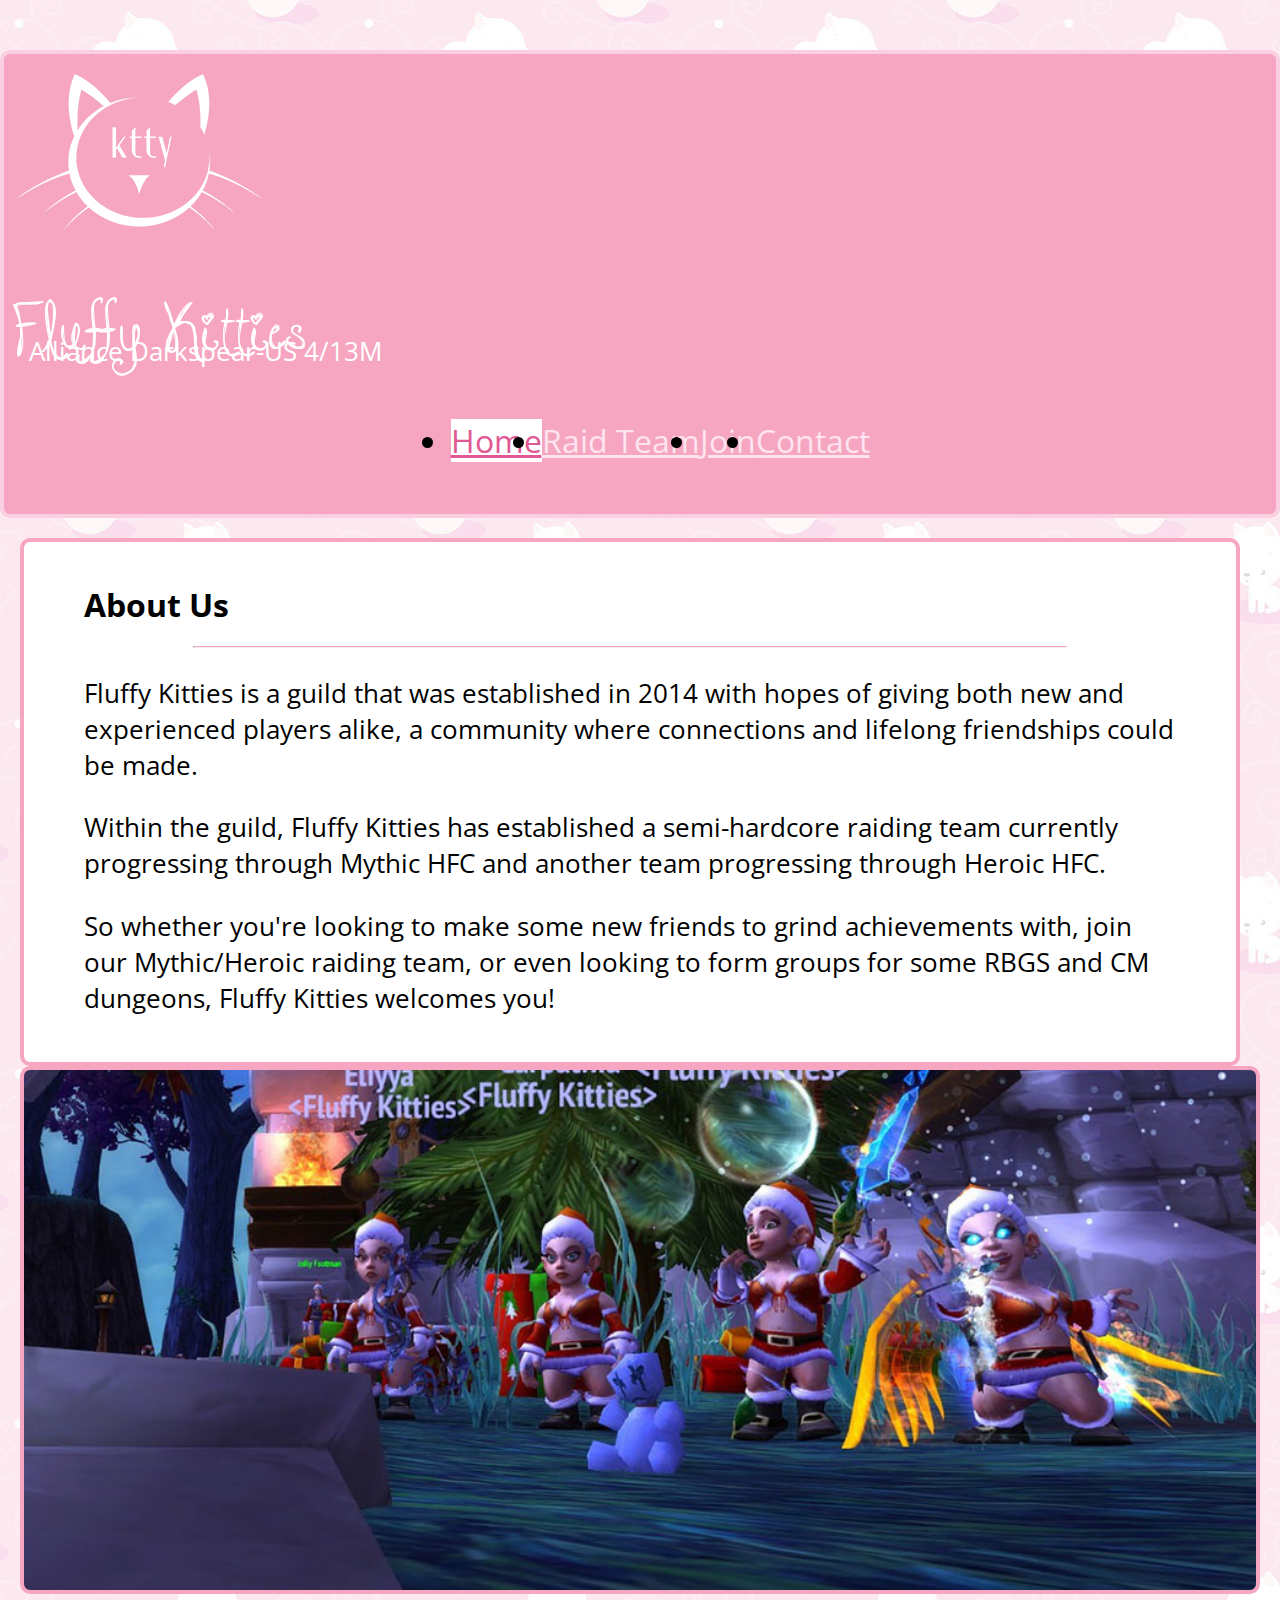
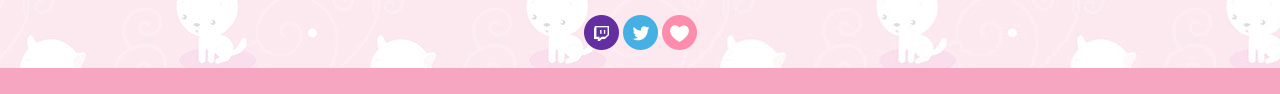
<file: index.html>
<!doctype html>
<html>
	<head>
		<title>Fluffy Kitties</title>

		<link rel="stylesheet" href="https://maxcdn.bootstrapcdn.com/bootstrap/3.3.6/css/bootstrap.min.css" integrity="sha384-1q8mTJOASx8j1Au+a5WDVnPi2lkFfwwEAa8hDDdjZlpLegxhjVME1fgjWPGmkzs7" crossorigin="anonymous">
		<link href="/styles/style.css" rel="stylesheet">
		<link href="https://fonts.googleapis.com/css?family=Open+Sans+Condensed:300" rel="stylesheet" type="text/css">

		<meta name="viewport" content="width=device-width, initial-scale=1">
	</head>
	<body>
		<div class="wrapper">
			<div class="container">
				<div class="row" id="header">
					<div class="col-md-2 col-xs-12" id="guild-logo-container">
						<a href="/"><img class="img-responsive" src="/images/logo.png"></a>
					</div>
					<div class="col-md-4 col-xs-12" id="guild-text-container">
						<div id="guild-name">Fluffy Kitties</div>
						<div id="guild-progress">Alliance Darkspear-US <span id="guild-progress-number"></span>/13M</div>
					</div>

					<div class="col-md-6 col-xs-12" id="nav-container">
						<ul class="nav nav-pills">
							<li class="active"><a href="/">Home</a></li>
							<li><a href="/raidteam/">Raid Team</a></li>
							<li><a href="/join/">Join</a></li>
							<li><a href="/contact/">Contact</a></li>
						</ul>

					</div>
				</div>

				<div class="row" id="content">
					<div class="col-md-5 col-xs-12" id="about-us-container">
						<div class="text-box">
							<h1 class="text-center">About Us</h1>
							<hr>
							<p class="text-justify">Fluffy Kitties is a guild that was established in 2014 with hopes of giving both new and experienced players alike, a community where connections and lifelong friendships could be made.</p>
							<p class="text-justify">Within the guild, Fluffy Kitties has established a semi-hardcore raiding team currently progressing through Mythic HFC and another team progressing through Heroic HFC.</p>
							<p class="text-justify">So whether you're looking to make some new friends to grind achievements with, join our Mythic/Heroic raiding team, or even looking to form groups for some RBGS and CM dungeons, Fluffy Kitties welcomes you!</p>
						</div>
					</div>
					<div class="col-md-7 col-xs-12" id="about-us-image-container">
					</div>
				</div>
			</div>

			<div id="social-media-footer">
                <a href="http://www.twitch.tv/turtlekiddy" target="_blank"><img src="/images/socialmedia/small/twitch.png"></a>
                <a href="https://twitter.com/FluffyKittiesDS" target="_blank"><img src="/images/socialmedia/small/twitter.png"></a>
                <a href="http://www.wowprogress.com/guild/us/darkspear/Fluffy+Kitties" target="_blank"><img src="/images/socialmedia/small/wowprogress.png"></a>
            </div>

			<footer>
				<a href="/phpmumbleadmin/">Admin</a>
			</footer>
		</div>
	<script src="https://ajax.googleapis.com/ajax/libs/jquery/2.1.4/jquery.min.js"></script>
	<script src="/js/fluffykitties.js"></script>
	</body>
</html>
</file>
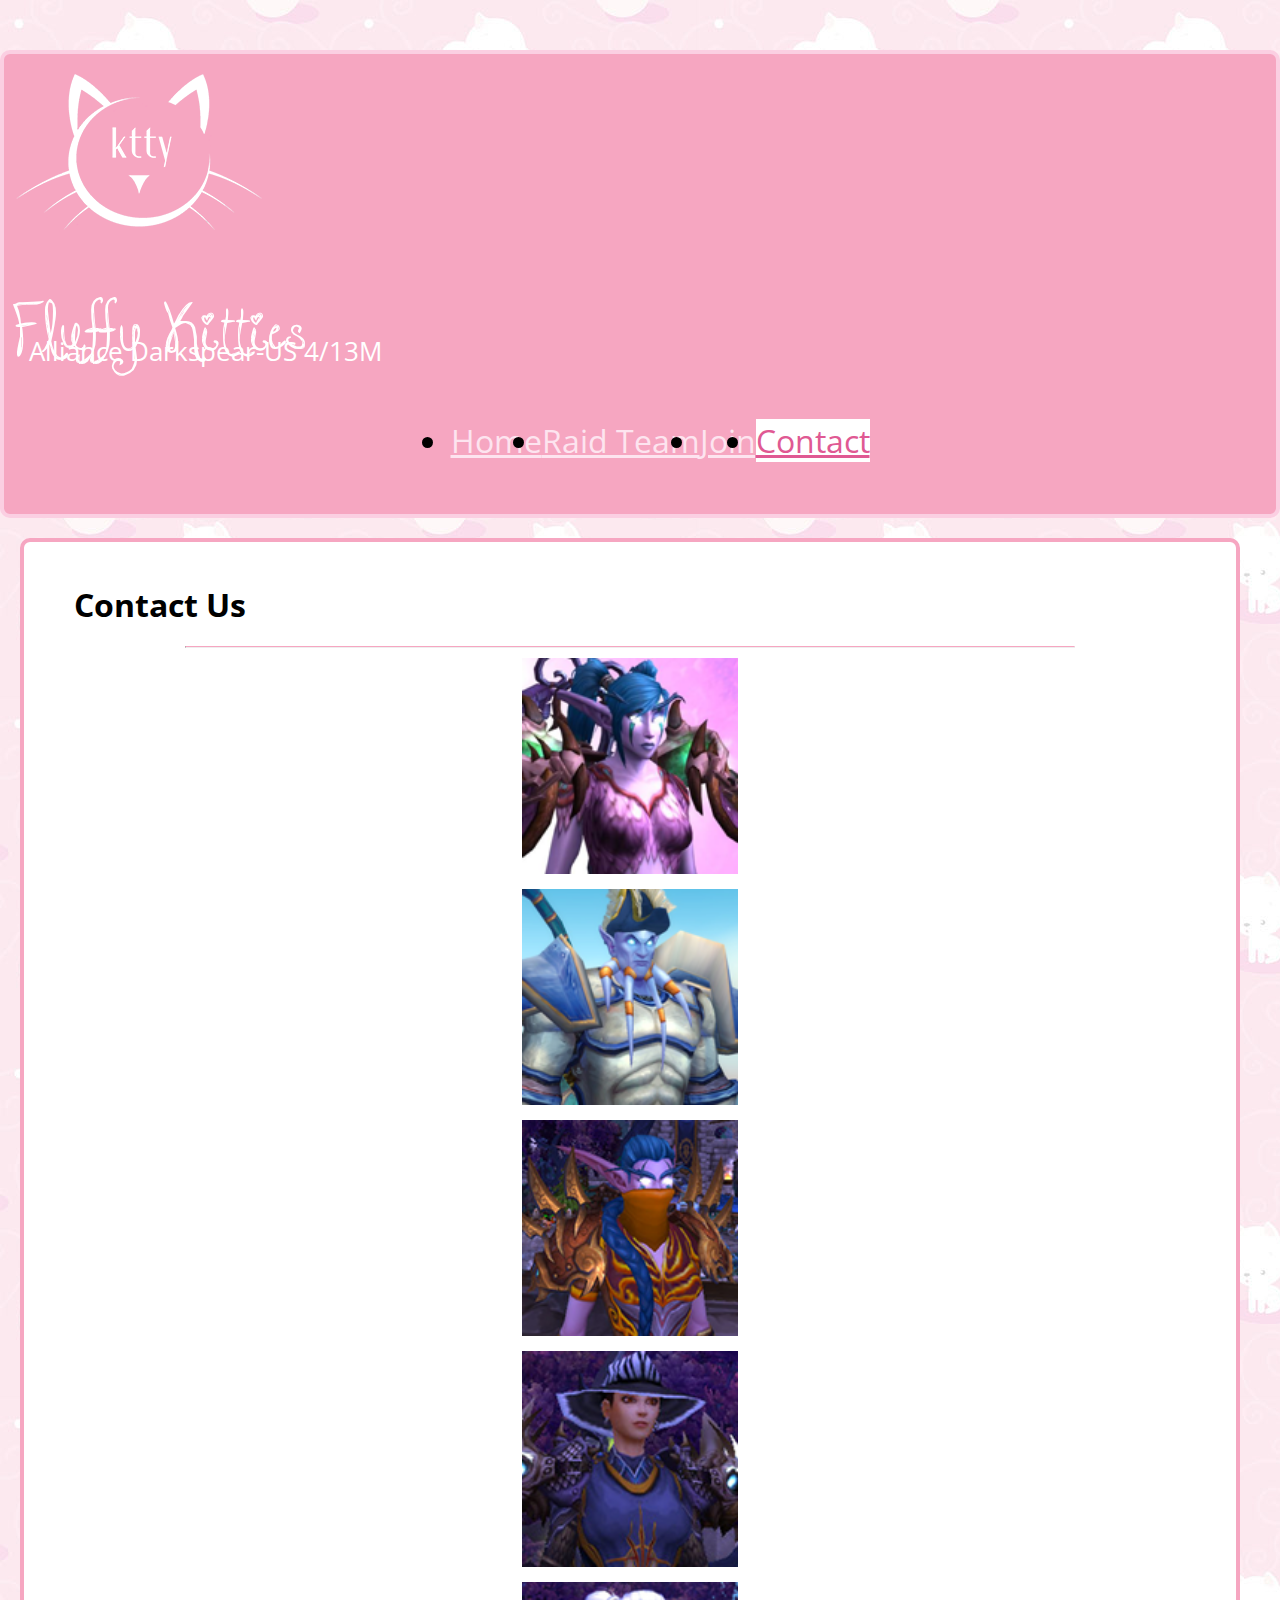
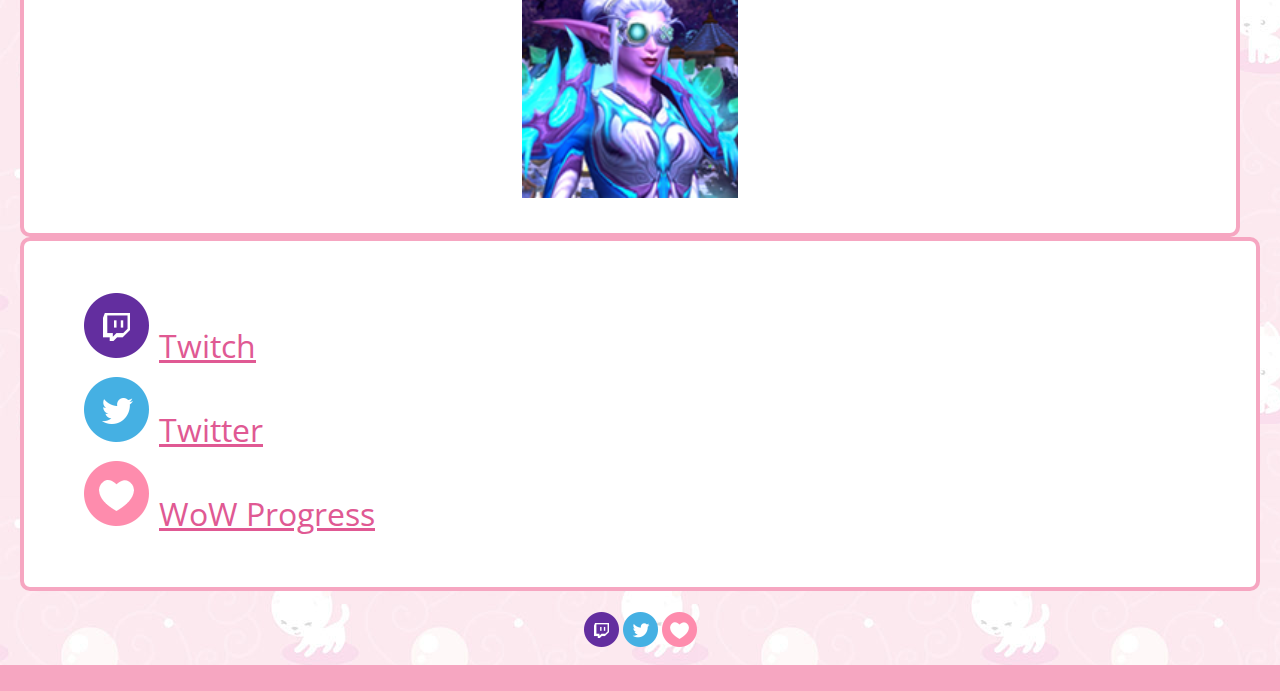
<file: contact/index.html>
<!doctype html>
<html>
	<head>
		<title>Fluffy Kitties</title>

		<link rel="stylesheet" href="https://maxcdn.bootstrapcdn.com/bootstrap/3.3.6/css/bootstrap.min.css" integrity="sha384-1q8mTJOASx8j1Au+a5WDVnPi2lkFfwwEAa8hDDdjZlpLegxhjVME1fgjWPGmkzs7" crossorigin="anonymous">
		<link href="/styles/style.css" rel="stylesheet">
		<link href="https://fonts.googleapis.com/css?family=Open+Sans+Condensed:300" rel="stylesheet" type="text/css">

		<meta name="viewport" content="width=device-width, initial-scale=1">
	</head>
	<body>
		<div class="wrapper">
			<div class="container">
				<div class="row" id="header">
					<div class="col-md-2 col-xs-12" id="guild-logo-container">
						<a href="/"><img class="img-responsive" src="/images/logo.png"></a>
					</div>
					<div class="col-md-4 col-xs-12" id="guild-text-container">
						<div id="guild-name">Fluffy Kitties</div>
						<div id="guild-progress">Alliance Darkspear-US <span id="guild-progress-number"></span>/13M</div>
					</div>

					<div class="col-md-6 col-xs-12" id="nav-container">
						<ul class="nav nav-pills">
							<li><a href="/">Home</a></li>
							<li><a href="/raidteam/">Raid Team</a></li>
							<li><a href="/join/">Join</a></li>
							<li class="active"><a href="/contact/">Contact</a></li>
						</ul>
					</div>
				</div>

				<div class="row" id="content">
					<div class="col-md-7" id="contact-us-container">
						<div class="row" id="contact-us-thumbnail-container">
							<h1 class="text-center">Contact Us</h1>
							<hr>
							<div class="col-lg-4 col-lg-offset-4 col-md-6 col-md-offset-3 col-sm-8 col-sm-offset-2 col-xs-10 col-xs-offset-1">
								<div class="thumbnail contact-info-portrait">
									<img class="guild-member-portrait" src="/images/raidteam/portrait_Eliyya.png">
									<div class="contact-info-container hunter-bg-color">
										<div class="contact-info-sub-container">
											<div class="contact-name">Eliyya</div>
											<div class="contact-rank">GM</div>
											<div class="contact-realid">PrplMunkys#1442</div>
										</div>
									</div>
								</div>
							</div>
							<div class="col-lg-4 col-lg-offset-2 col-md-6 col-md-offset-0 col-sm-6 col-sm-offset-0 col-xs-10 col-xs-offset-1">
								<div class="thumbnail contact-info-portrait">
									<img class="guild-member-portrait" src="/images/raidteam/portrait_J&#248;hansen.png">
									<div class="contact-info-container paladin-bg-color">
										<div class="contact-info-sub-container">
											<div class="contact-name">J&#248;hansen</div>
											<div class="contact-rank">RL Snuggle Butt</div>
											<div class="contact-realid">Johansen#1229</div>
										</div>
									</div>
								</div>
							</div>
							<div class="col-lg-4 col-lg-offset-0 col-md-6 col-md-offset-0 col-sm-6 col-sm-offset-0 col-xs-10 col-xs-offset-1">
								<div class="thumbnail contact-info-portrait">
									<img class="guild-member-portrait" src="/images/raidteam/portrait_Carpath&#237;a.png">
									<div class="contact-info-container rogue-bg-color">
										<div class="contact-info-sub-container">
											<div class="contact-name">Carpath&#237;a</div>
											<div class="contact-rank">Snuggle Butt</div>
											<div class="contact-realid">NovemberRain#1436</div>
										</div>
									</div>
								</div>
							</div>
							<div class="col-lg-4 col-lg-offset-2 col-md-6 col-md-offset-0 col-sm-6 col-sm-offset-0 col-xs-10 col-xs-offset-1">
								<div class="thumbnail contact-info-portrait">
									<img class="guild-member-portrait" src="/images/raidteam/portrait_Rockstarsyn.png">
									<div class="contact-info-container hunter-bg-color">
										<div class="contact-info-sub-container">
											<div class="contact-name">Rockstarsyn</div>
											<div class="contact-rank">Snuggle Butt</div>
											<div class="contact-realid">Rockstarsyn#1216</div>
										</div>
									</div>
								</div>
							</div>
							<div class="col-lg-4 col-lg-offset-0 col-md-6 col-md-offset-0 col-sm-6 col-sm-offset-0 col-xs-10 col-xs-offset-1">
								<div class="thumbnail contact-info-portrait">
									<img class="guild-member-portrait" src="/images/raidteam/portrait_Thepurple.png">
									<div class="contact-info-container priest-bg-color">
										<div class="contact-info-sub-container">
											<div class="contact-name">Thepurple</div>
											<div class="contact-rank">Snuggle Butt</div>
											<div class="contact-realid">TheColor#1742</div>
										</div>
									</div>
								</div>
							</div>
						</div>
					</div>
	                <div class="col-md-5 text-box" id="social-media-container">
	                	<ul>
	                		<li><a href="http://www.twitch.tv/turtlekiddy" target="_blank"><img src="/images/socialmedia/large/twitch.png">Twitch</a></li>
	                		<li><a href="https://twitter.com/FluffyKittiesDS" target="_blank"><img src="/images/socialmedia/large/twitter.png">Twitter</a></li>
	                		<li><a href="http://www.wowprogress.com/guild/us/darkspear/Fluffy+Kitties" target="_blank"><img src="/images/socialmedia/large/wowprogress.png">WoW Progress</a></li>
	                	</ul>
	                </div>
				</div>
			</div>

			<div id="social-media-footer">
                <a href="http://www.twitch.tv/turtlekiddy" target="_blank"><img src="/images/socialmedia/small/twitch.png"></a>
                <a href="https://twitter.com/FluffyKittiesDS" target="_blank"><img src="/images/socialmedia/small/twitter.png"></a>
                <a href="http://www.wowprogress.com/guild/us/darkspear/Fluffy+Kitties" target="_blank"><img src="/images/socialmedia/small/wowprogress.png"></a>
            </div>

			<footer>
				<a href="/phpmumbleadmin/">Admin</a>
			</footer>
		</div>	
	<script src="https://ajax.googleapis.com/ajax/libs/jquery/2.1.4/jquery.min.js"></script>
	<script src="/js/fluffykitties.js"></script>
	<script src="/js/contact.js"></script>
	</body>
</html>
</file>
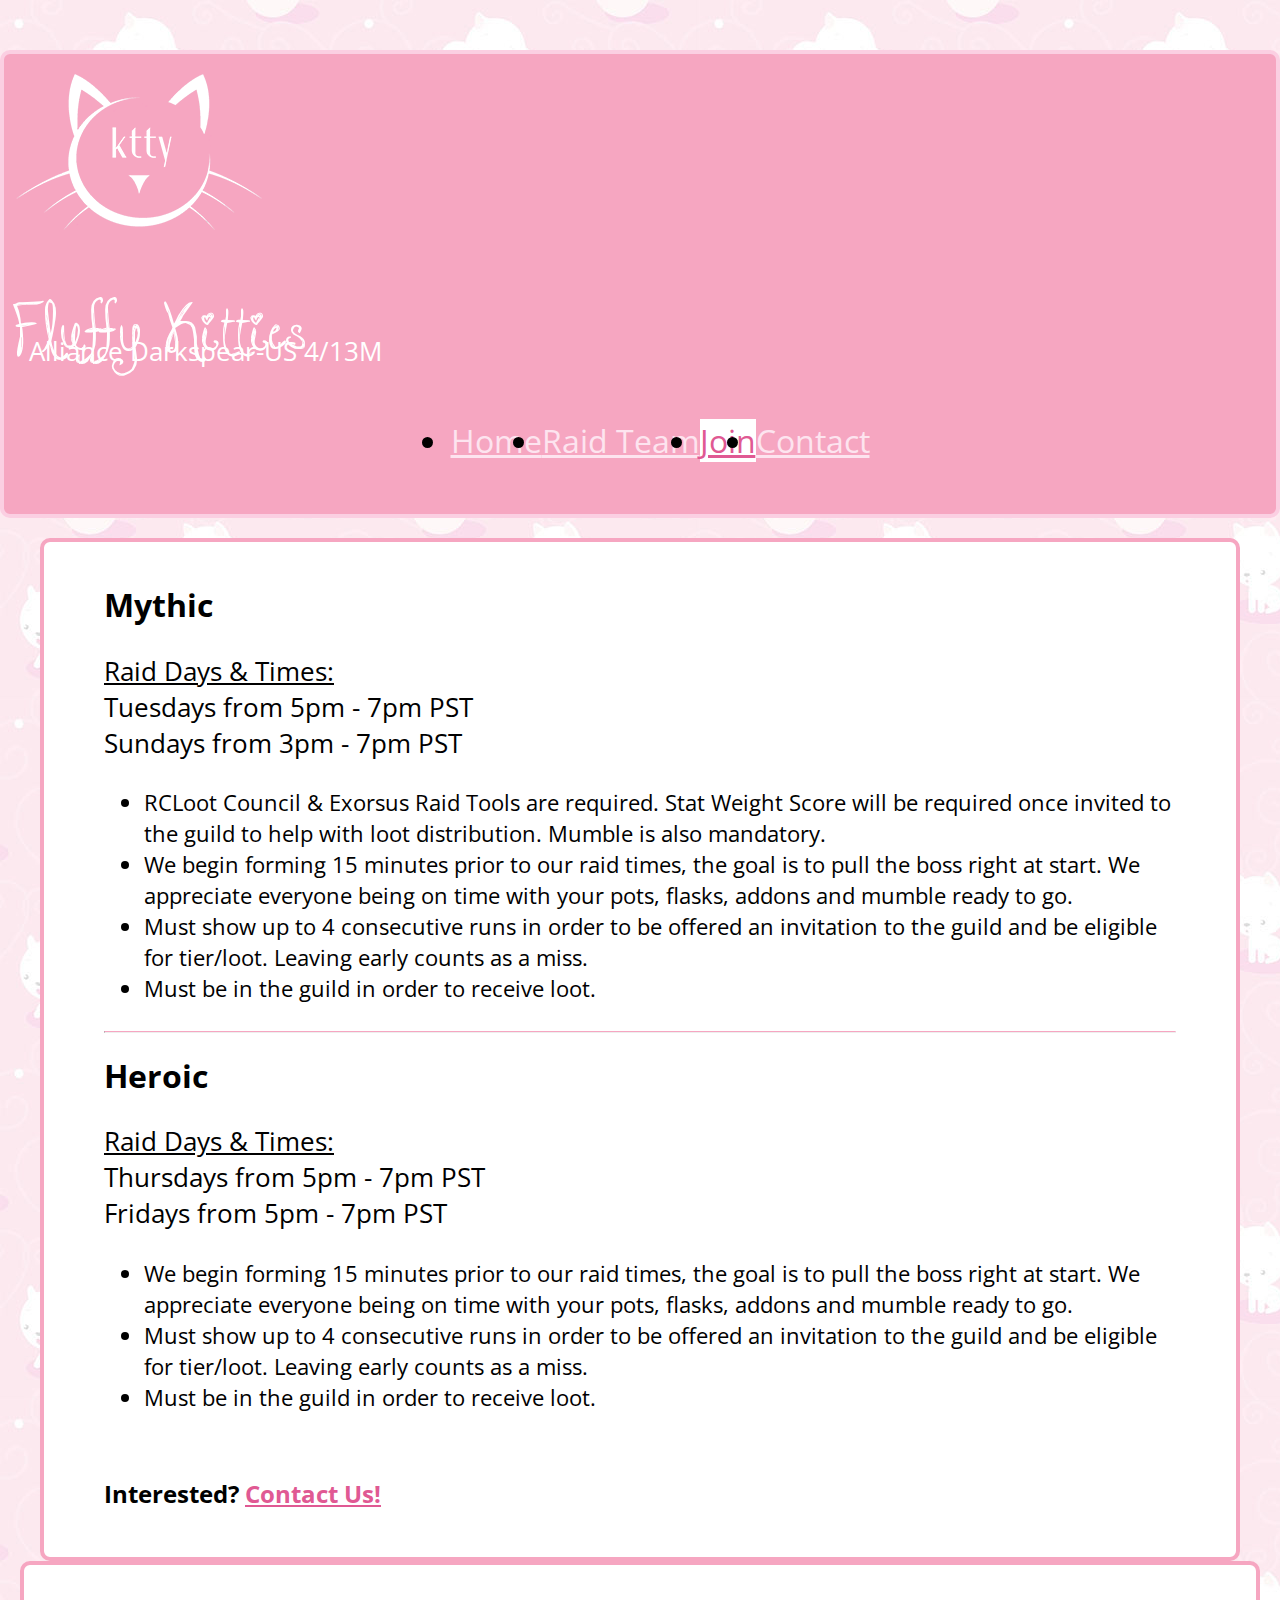
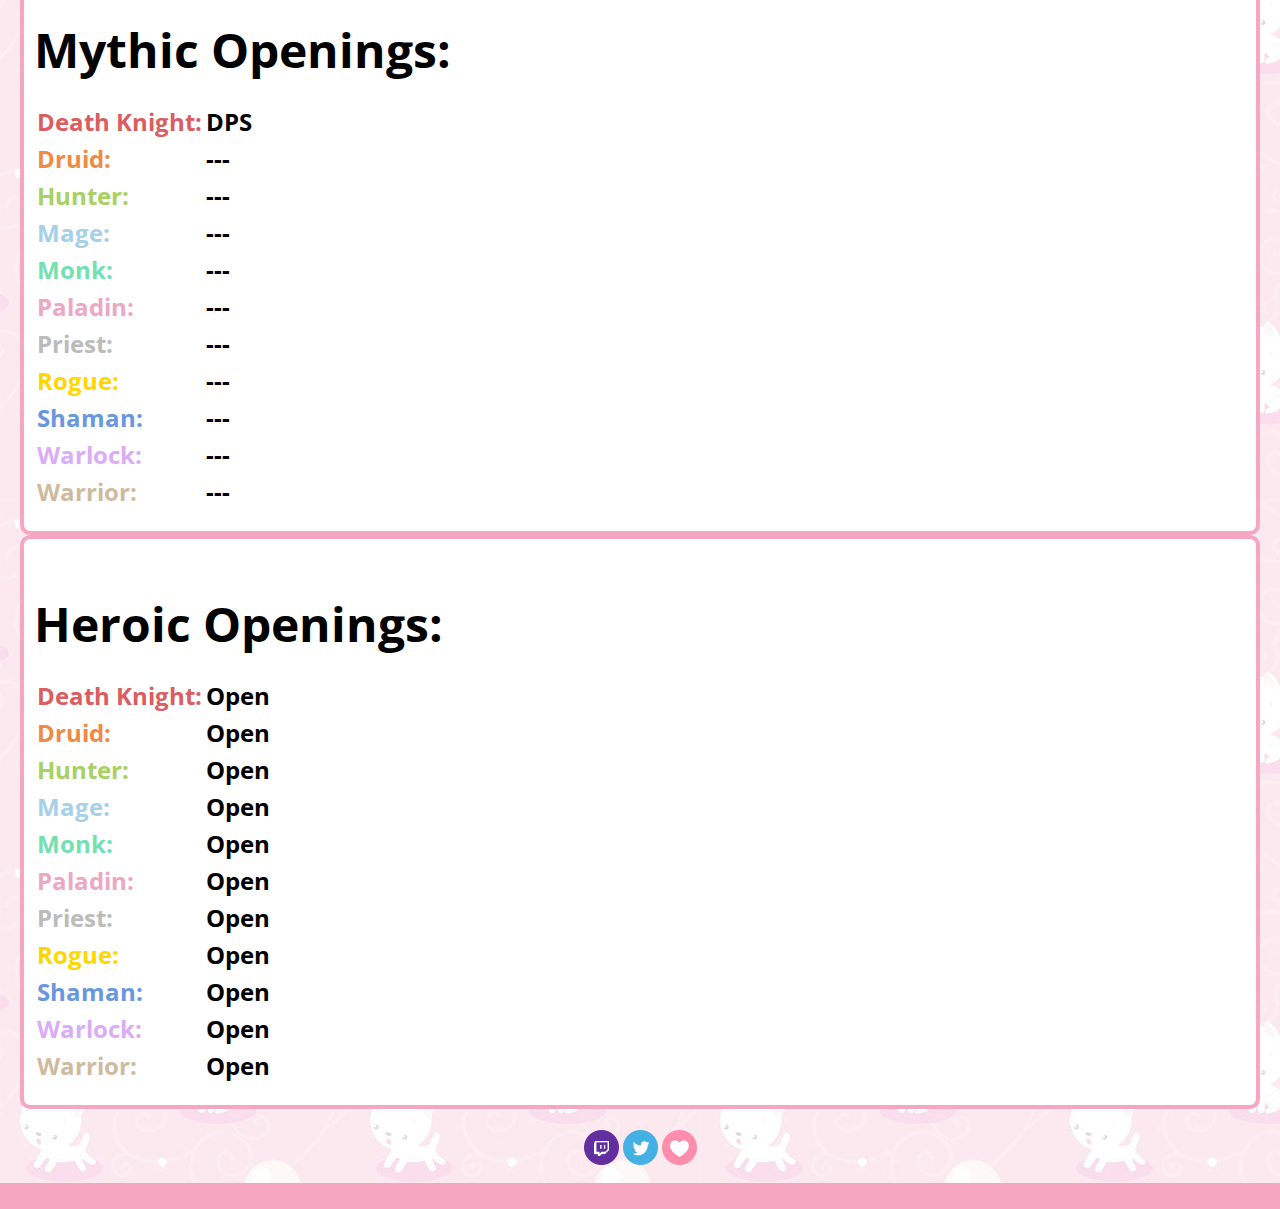
<file: join/index.html>
<!doctype html>
<html>
	<head>
		<title>Fluffy Kitties</title>

		<link rel="stylesheet" href="https://maxcdn.bootstrapcdn.com/bootstrap/3.3.6/css/bootstrap.min.css" integrity="sha384-1q8mTJOASx8j1Au+a5WDVnPi2lkFfwwEAa8hDDdjZlpLegxhjVME1fgjWPGmkzs7" crossorigin="anonymous">
		<link href="/styles/style.css" rel="stylesheet">
		<link href="https://fonts.googleapis.com/css?family=Open+Sans+Condensed:300" rel="stylesheet" type="text/css">

		<meta name="viewport" content="width=device-width, initial-scale=1">
	</head>
	<body>
		<div class="wrapper">
			<div class="container">
				<div class="row" id="header">
					<div class="col-md-2 col-xs-12" id="guild-logo-container">
						<a href="/"><img class="img-responsive" src="/images/logo.png"></a>
					</div>
					<div class="col-md-4 col-xs-12" id="guild-text-container">
						<div id="guild-name">Fluffy Kitties</div>
						<div id="guild-progress">Alliance Darkspear-US <span id="guild-progress-number"></span>/13M</div>
					</div>

					<div class="col-md-6 col-xs-12" id="nav-container">
						<ul class="nav nav-pills">
							<li><a href="/">Home</a></li>
							<li><a href="/raidteam/">Raid Team</a></li>
							<li class="active"><a href="/join/">Join</a></li>
							<li><a href="/contact/">Contact</a></li>
						</ul>
					</div>
				</div>

				<div class="row" id="content">
					<div class="col-md-6 col-md-push-3 col-sm-12" id="join-us-container">
						<div class="text-box">
							<h1 class="text-center">Mythic</h1>
							<p>
								<u>Raid Days & Times:</u><br>
								Tuesdays from 5pm - 7pm PST<br>
								Sundays from 3pm - 7pm PST
								<ul>
									<li>RCLoot Council & Exorsus Raid Tools are required. Stat Weight Score will be required once invited to the guild to help with loot distribution. Mumble is also mandatory.</li>
									<li>We begin forming 15 minutes prior to our raid times, the goal is to pull the boss right at start. We appreciate everyone being on time with your pots, flasks, addons and mumble ready to go.</li>
									<li>Must show up to 4 consecutive runs in order to be offered an invitation to the guild and be eligible for tier/loot. Leaving early counts as a miss.</li>
									<li>Must be in the guild in order to receive loot.</li>
								</ul>
							</p>
							<hr>
							<h1 class="text-center">Heroic</h1>
							<p>
								<u>Raid Days & Times:</u><br>
								Thursdays from 5pm - 7pm PST<br>
								Fridays from 5pm - 7pm PST
								<ul>
									<li>We begin forming 15 minutes prior to our raid times, the goal is to pull the boss right at start. We appreciate everyone being on time with your pots, flasks, addons and mumble ready to go.</li>
									<li>Must show up to 4 consecutive runs in order to be offered an invitation to the guild and be eligible for tier/loot. Leaving early counts as a miss.</li>
									<li>Must be in the guild in order to receive loot.</li>
								</ul>
								<br>
								<h2 class="text-center">Interested? <a href="/contact/">Contact Us!</a></h2>
							</p>
						</div>
					</div>
					<div class="col-md-3 col-md-pull-6 col-sm-6 openings-container" id="mythic-openings-container">
						<div class="table-responsive table-box">
							<h1 class="text-center">Mythic Openings:</h1>
							<table class="table table-striped" id="mythic-table">
							</table>
						</div>
					</div>
					<div class="col-md-3 col-sm-6 openings-container" id="heroic-openings-container">
						<div class="table-responsive table-box">
							<h1 class="text-center">Heroic Openings:</h1>
							<table class="table table-striped" id="heroic-table">
							</table>
						</div>
					</div>
				</div>
			</div>

			<div id="social-media-footer">
                <a href="http://www.twitch.tv/turtlekiddy" target="_blank"><img src="/images/socialmedia/small/twitch.png"></a>
                <a href="https://twitter.com/FluffyKittiesDS" target="_blank"><img src="/images/socialmedia/small/twitter.png"></a>
                <a href="http://www.wowprogress.com/guild/us/darkspear/Fluffy+Kitties" target="_blank"><img src="/images/socialmedia/small/wowprogress.png"></a>
            </div>

			<footer>
				<a href="/phpmumbleadmin/">Admin</a>
			</footer>
		</div>
	<script src="https://ajax.googleapis.com/ajax/libs/jquery/2.1.4/jquery.min.js"></script>
	<script src="/js/fluffykitties.js"></script>
	<script src="/js/joinus.js"></script>
	</body>
</html>
</file>
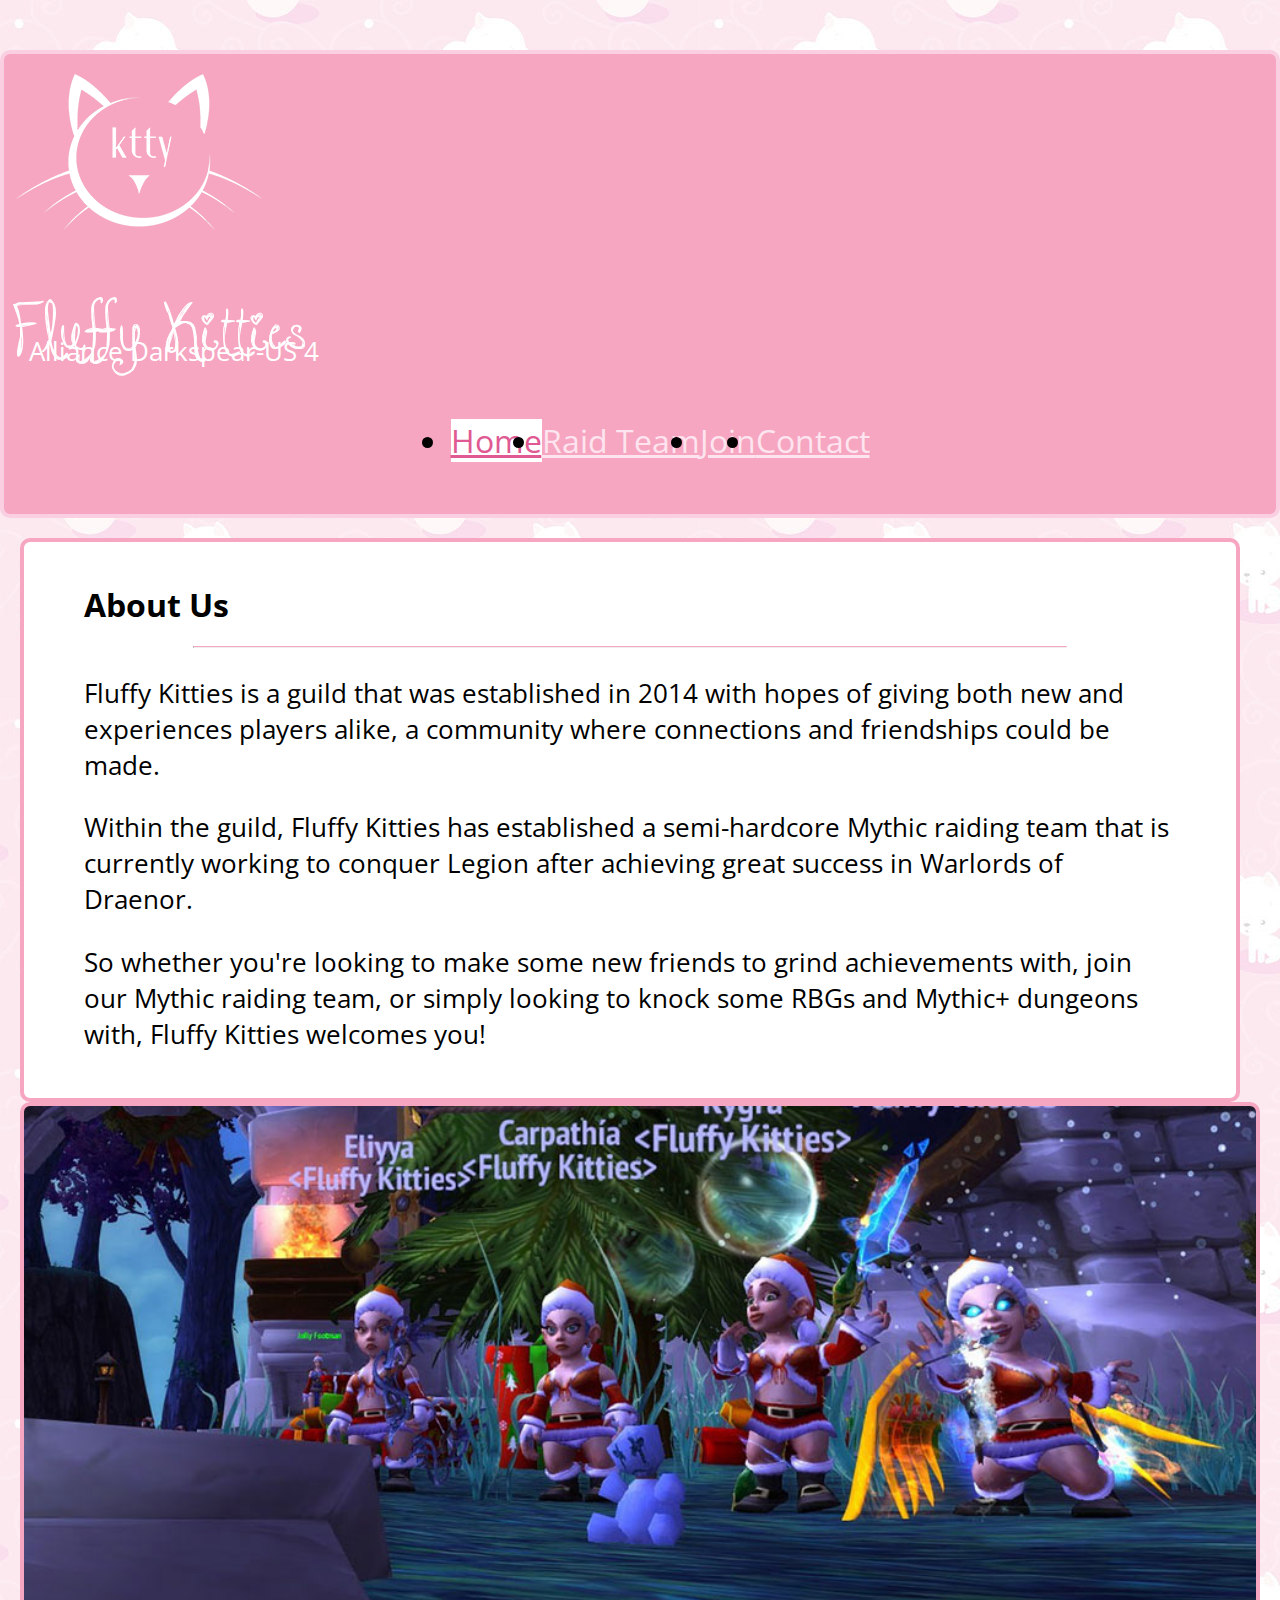
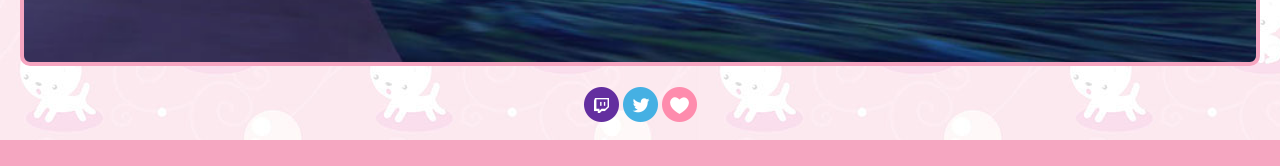
<file: public_html/index.html>
<!doctype html>
<html>
	<head>
		<title>Fluffy Kitties</title>

		<link rel="stylesheet" href="https://maxcdn.bootstrapcdn.com/bootstrap/3.3.6/css/bootstrap.min.css" integrity="sha384-1q8mTJOASx8j1Au+a5WDVnPi2lkFfwwEAa8hDDdjZlpLegxhjVME1fgjWPGmkzs7" crossorigin="anonymous">
		<link href="/styles/style.css" rel="stylesheet">
		<link href="https://fonts.googleapis.com/css?family=Open+Sans+Condensed:300" rel="stylesheet" type="text/css">

		<meta name="viewport" content="width=device-width, initial-scale=1">
	</head>
	<body>
		<div class="wrapper">
			<div class="container">
				<div class="row" id="header">
					<div class="col-md-2 col-xs-12" id="guild-logo-container">
						<a href="/"><img class="img-responsive" src="/images/logo.png"></a>
					</div>
					<div class="col-md-4 col-xs-12" id="guild-text-container">
						<div id="guild-name">Fluffy Kitties</div>
						<div id="guild-progress">Alliance Darkspear-US <span id="guild-progress-number"></span></div>
					</div>

					<div class="col-md-6 col-xs-12" id="nav-container">
						<ul class="nav nav-pills">
							<li class="active"><a href="/">Home</a></li>
							<li><a href="/raidteam/">Raid Team</a></li>
							<li><a href="/join/">Join</a></li>
							<li><a href="/contact/">Contact</a></li>
						</ul>

					</div>
				</div>

				<div class="row" id="content">
					<div class="col-md-5 col-xs-12" id="about-us-container">
						<div class="text-box">
							<h1 class="text-center">About Us</h1>
							<hr>
							<p class="text-justify">Fluffy Kitties is a guild that was established in 2014 with hopes of giving both new and experiences players alike, a community where connections and friendships could be made.</p>

							<p class="text-justify">Within the guild, Fluffy Kitties has established a semi-hardcore Mythic raiding team that is currently working to conquer Legion after achieving great success in Warlords of Draenor.</p>

							<p class="text-justify">So whether you're looking to make some new friends to grind achievements with, join our Mythic raiding team, or simply looking to knock some RBGs and Mythic+ dungeons with, Fluffy Kitties welcomes you!</p>
						</div>
					</div>
					<div class="col-md-7 col-xs-12" id="about-us-image-container">
					</div>
				</div>
			</div>
            
			<div id="social-media-footer">
                <a href="http://www.twitch.tv/turtlekiddy" target="_blank"><img src="/images/socialmedia/small/twitch.png"></a>
                <a href="https://twitter.com/FluffyKittiesDS" target="_blank"><img src="/images/socialmedia/small/twitter.png"></a>
                <a href="http://www.wowprogress.com/guild/us/darkspear/Fluffy+Kitties" target="_blank"><img src="/images/socialmedia/small/wowprogress.png"></a>
            </div>

			<footer>
				<a href="/phpmumbleadmin/">Admin</a>
			</footer>
		</div>
	<script src="https://ajax.googleapis.com/ajax/libs/jquery/2.1.4/jquery.min.js"></script>
	<script src="/js/fluffykitties.js"></script>
	</body>
</html>
</file>
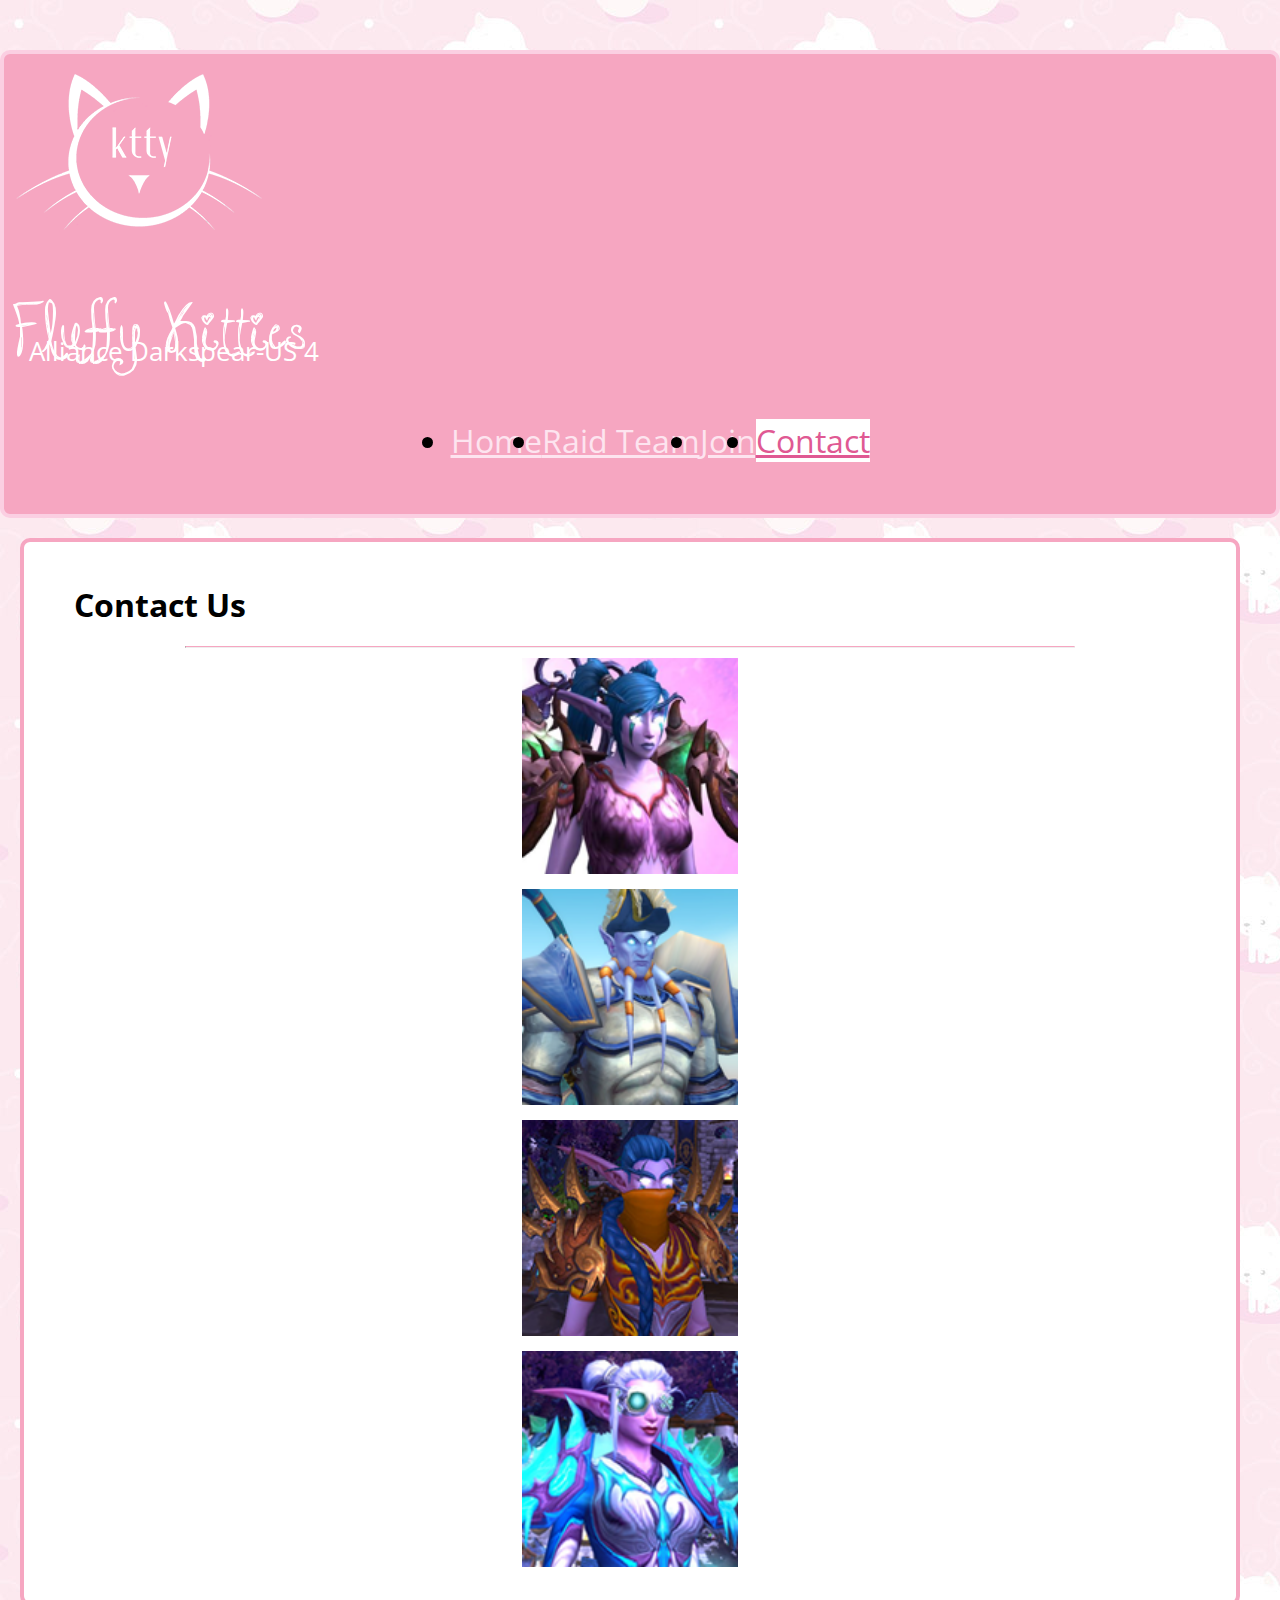
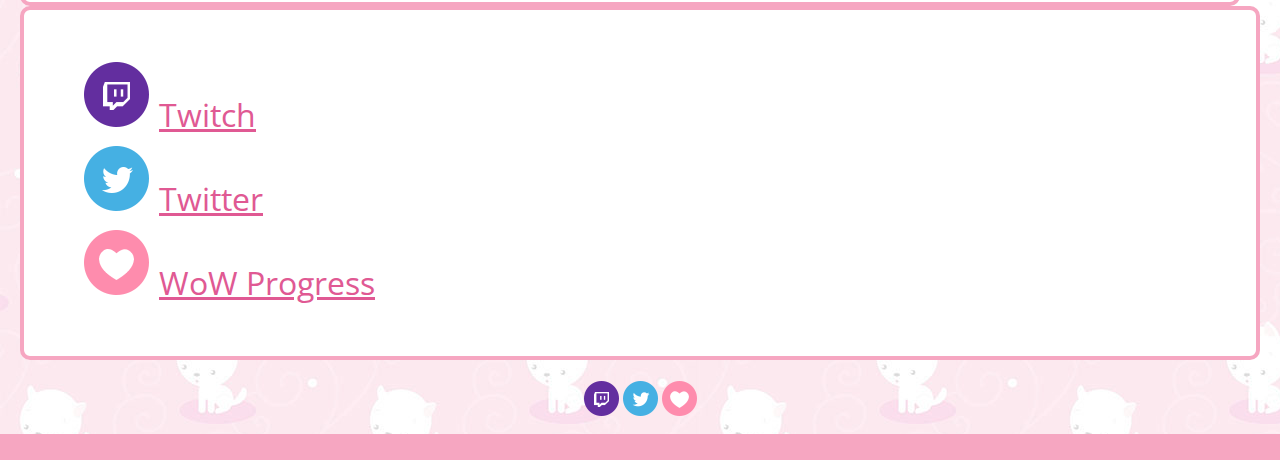
<file: public_html/contact/index.html>
<!doctype html>
<html>
	<head>
		<title>Fluffy Kitties</title>

		<link rel="stylesheet" href="https://maxcdn.bootstrapcdn.com/bootstrap/3.3.6/css/bootstrap.min.css" integrity="sha384-1q8mTJOASx8j1Au+a5WDVnPi2lkFfwwEAa8hDDdjZlpLegxhjVME1fgjWPGmkzs7" crossorigin="anonymous">
		<link href="/styles/style.css" rel="stylesheet">
		<link href="https://fonts.googleapis.com/css?family=Open+Sans+Condensed:300" rel="stylesheet" type="text/css">

		<meta name="viewport" content="width=device-width, initial-scale=1">
	</head>
	<body>
		<div class="wrapper">
			<div class="container">
				<div class="row" id="header">
					<div class="col-md-2 col-xs-12" id="guild-logo-container">
						<a href="/"><img class="img-responsive" src="/images/logo.png"></a>
					</div>
					<div class="col-md-4 col-xs-12" id="guild-text-container">
						<div id="guild-name">Fluffy Kitties</div>
						<div id="guild-progress">Alliance Darkspear-US <span id="guild-progress-number"></span></div>
					</div>

					<div class="col-md-6 col-xs-12" id="nav-container">
						<ul class="nav nav-pills">
							<li><a href="/">Home</a></li>
							<li><a href="/raidteam/">Raid Team</a></li>
							<li><a href="/join/">Join</a></li>
							<li class="active"><a href="/contact/">Contact</a></li>
						</ul>
					</div>
				</div>

				<div class="row" id="content">
					<div class="col-md-7" id="contact-us-container">
						<div class="row" id="contact-us-thumbnail-container">
							<h1 class="text-center">Contact Us</h1>
							<hr>
							<div class="col-lg-4 col-lg-offset-2 col-md-6 col-md-offset-0 col-sm-6 col-sm-offset-0 col-xs-10 col-xs-offset-1">
								<div class="thumbnail contact-info-portrait">
									<img class="guild-member-portrait" src="/images/raidteam/portrait_Eliyya.png">
									<div class="contact-info-container hunter-bg-color">
										<div class="contact-info-sub-container">
											<div class="contact-name">Eliyya</div>
											<div class="contact-rank">GM</div>
											<div class="contact-realid">Kiddy#11330</div>
										</div>
									</div>
								</div>
							</div>
							<div class="col-lg-4 col-md-6 col-sm-6 col-sm-offset-0 col-xs-10 col-xs-offset-1">
								<div class="thumbnail contact-info-portrait">
									<img class="guild-member-portrait" src="/images/raidteam/portrait_J&#248;hansen.png">
									<div class="contact-info-container paladin-bg-color">
										<div class="contact-info-sub-container">
											<div class="contact-name">J&#248;hansen</div>
											<div class="contact-rank">RL Snuggle Butt</div>
											<div class="contact-realid">Johansen#1229</div>
										</div>
									</div>
								</div>
							</div>
							<div class="col-lg-4 col-lg-offset-2 col-md-6 col-md-offset-0 col-sm-6 col-sm-offset-0 col-xs-10 col-xs-offset-1">
								<div class="thumbnail contact-info-portrait">
									<img class="guild-member-portrait" src="/images/raidteam/portrait_Carpath&#237;a.png">
									<div class="contact-info-container rogue-bg-color">
										<div class="contact-info-sub-container">
											<div class="contact-name">Carpath&#237;a</div>
											<div class="contact-rank">Snuggle Butt</div>
											<div class="contact-realid">NovemberRain#1436</div>
										</div>
									</div>
								</div>
							</div>
							<div class="col-lg-4 col-lg-offset-0 col-md-6 col-md-offset-0 col-sm-6 col-sm-offset-0 col-xs-10 col-xs-offset-1">
								<div class="thumbnail contact-info-portrait">
									<img class="guild-member-portrait" src="/images/raidteam/portrait_Thepurple.png">
									<div class="contact-info-container priest-bg-color">
										<div class="contact-info-sub-container">
											<div class="contact-name">Thepurple</div>
											<div class="contact-rank">Snuggle Butt</div>
											<div class="contact-realid">TheColor#1742</div>
										</div>
									</div>
								</div>
							</div>
						</div>
					</div>
	                <div class="col-md-5 text-box" id="social-media-container">
	                	<ul>
	                		<li><a href="http://www.twitch.tv/turtlekiddy" target="_blank"><img src="/images/socialmedia/large/twitch.png">Twitch</a></li>
	                		<li><a href="https://twitter.com/FluffyKittiesDS" target="_blank"><img src="/images/socialmedia/large/twitter.png">Twitter</a></li>
	                		<li><a href="http://www.wowprogress.com/guild/us/darkspear/Fluffy+Kitties" target="_blank"><img src="/images/socialmedia/large/wowprogress.png">WoW Progress</a></li>
	                	</ul>
	                </div>
				</div>
			</div>

			<div id="social-media-footer">
                <a href="http://www.twitch.tv/turtlekiddy" target="_blank"><img src="/images/socialmedia/small/twitch.png"></a>
                <a href="https://twitter.com/FluffyKittiesDS" target="_blank"><img src="/images/socialmedia/small/twitter.png"></a>
                <a href="http://www.wowprogress.com/guild/us/darkspear/Fluffy+Kitties" target="_blank"><img src="/images/socialmedia/small/wowprogress.png"></a>
            </div>

			<footer>
				<a href="/phpmumbleadmin/">Admin</a>
			</footer>
		</div>	
	<script src="https://ajax.googleapis.com/ajax/libs/jquery/2.1.4/jquery.min.js"></script>
	<script src="/js/fluffykitties.js"></script>
	<script src="/js/contact.js"></script>
	</body>
</html>
</file>
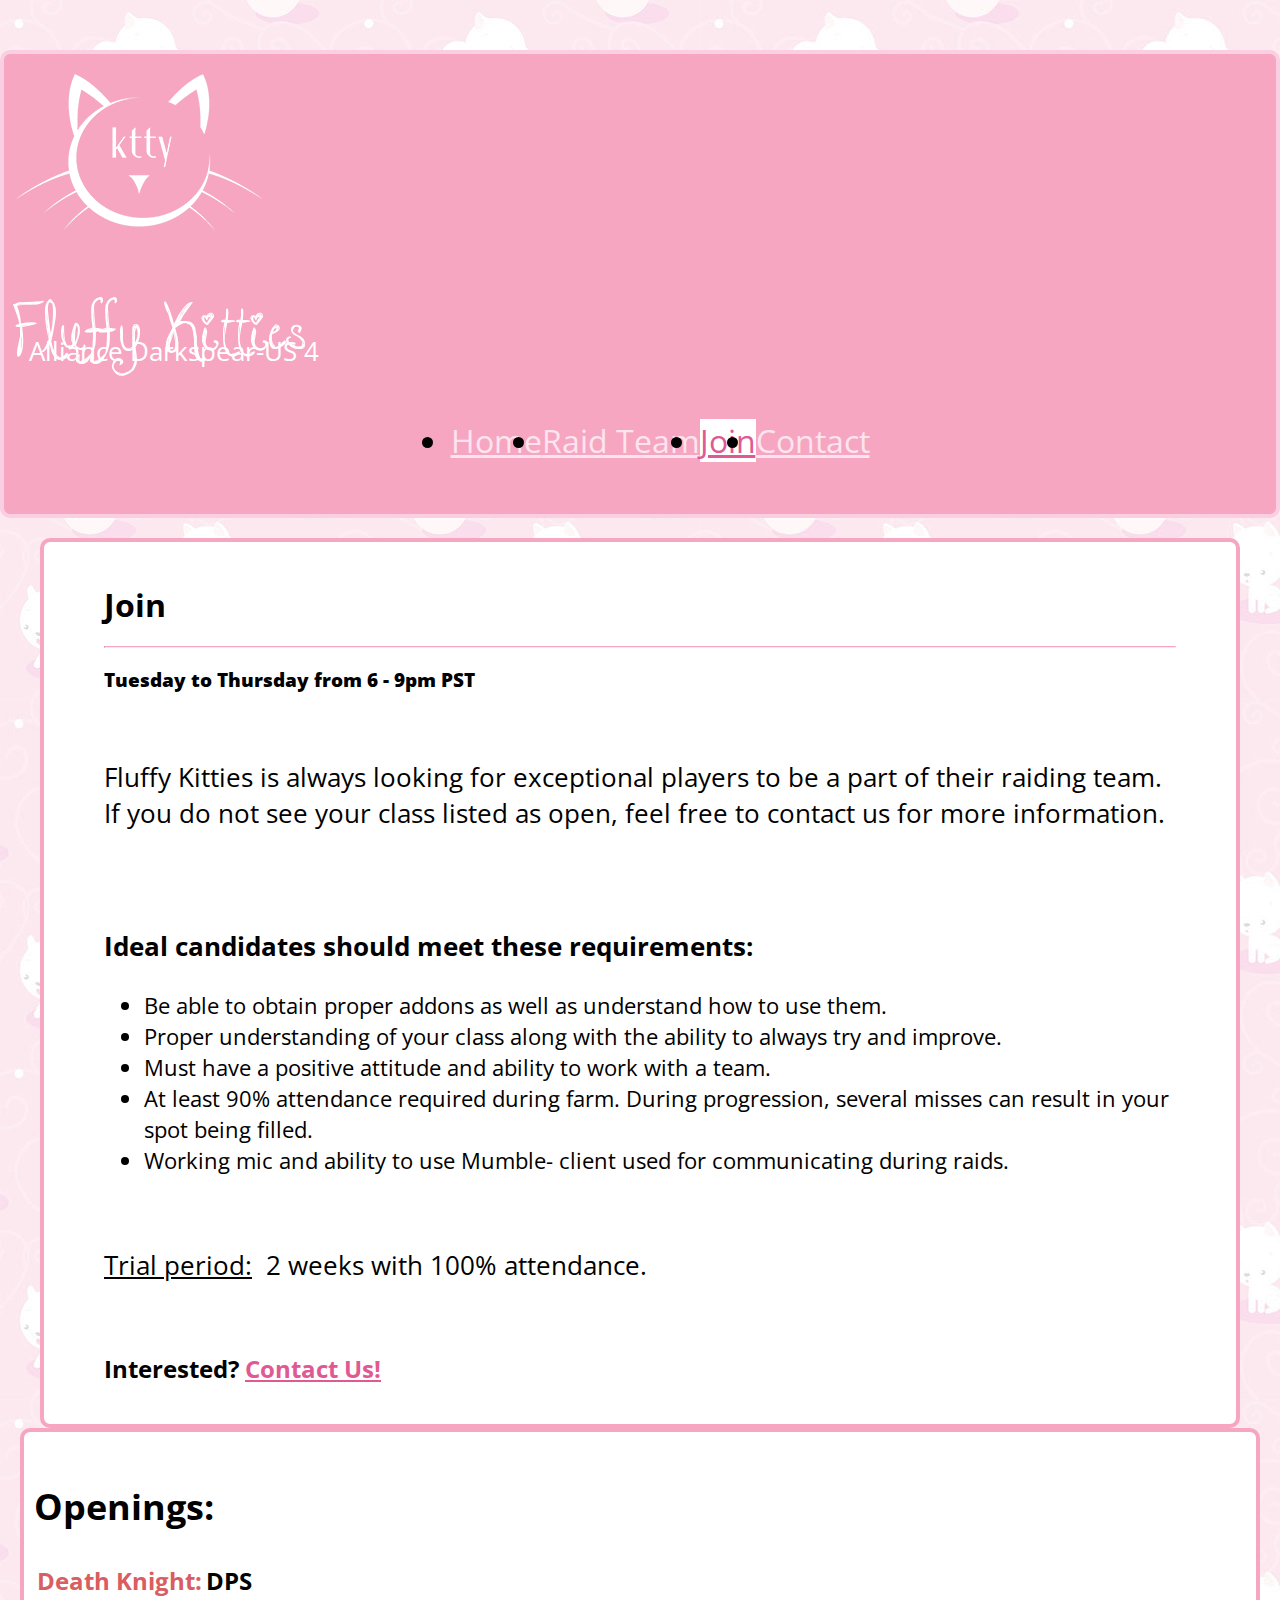
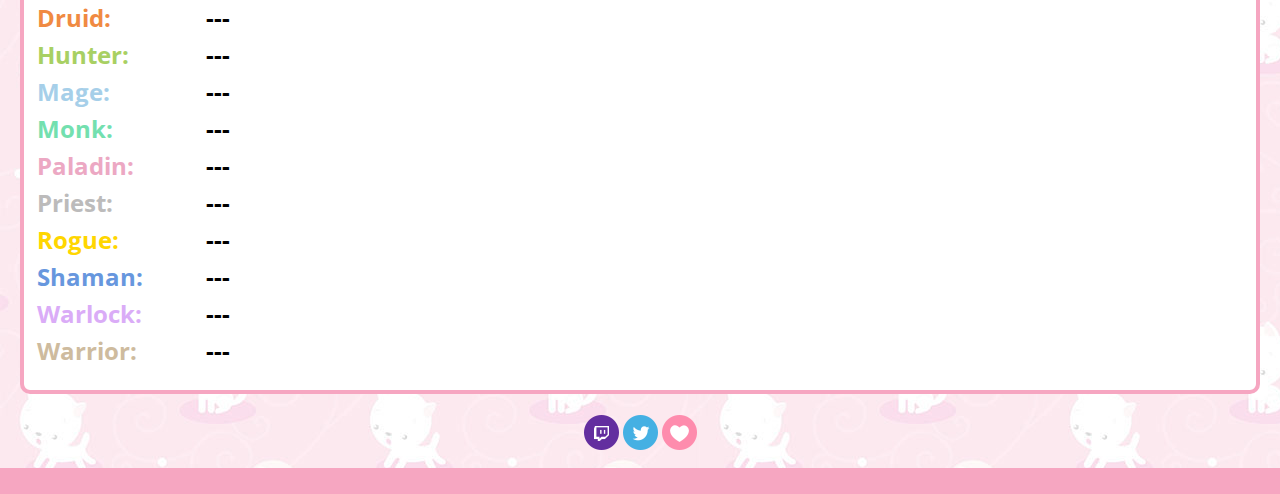
<file: public_html/join/index.html>
<!doctype html>
<html>
	<head>
		<title>Fluffy Kitties</title>

		<link rel="stylesheet" href="https://maxcdn.bootstrapcdn.com/bootstrap/3.3.6/css/bootstrap.min.css" integrity="sha384-1q8mTJOASx8j1Au+a5WDVnPi2lkFfwwEAa8hDDdjZlpLegxhjVME1fgjWPGmkzs7" crossorigin="anonymous">
		<link href="/styles/style.css" rel="stylesheet">
		<link href="https://fonts.googleapis.com/css?family=Open+Sans+Condensed:300" rel="stylesheet" type="text/css">

		<meta name="viewport" content="width=device-width, initial-scale=1">
	</head>
	<body>
		<div class="wrapper">
			<div class="container">
				<div class="row" id="header">
					<div class="col-md-2 col-xs-12" id="guild-logo-container">
						<a href="/"><img class="img-responsive" src="/images/logo.png"></a>
					</div>
					<div class="col-md-4 col-xs-12" id="guild-text-container">
						<div id="guild-name">Fluffy Kitties</div>
						<div id="guild-progress">Alliance Darkspear-US <span id="guild-progress-number"></span></div>
					</div>

					<div class="col-md-6 col-xs-12" id="nav-container">
						<ul class="nav nav-pills">
							<li><a href="/">Home</a></li>
							<li><a href="/raidteam/">Raid Team</a></li>
							<li class="active"><a href="/join/">Join</a></li>
							<li><a href="/contact/">Contact</a></li>
						</ul>
					</div>
				</div>

				<div class="row" id="content">
					<div class="col-md-9 col-md-push-3 col-sm-8 col-sm-push-4 col-xs-12" id="join-us-container">
						<div class="text-box">
							<h1 class="text-center">Join</h1>
							<hr>
							<h3 class="text-center"><b>Tuesday to Thursday from 6 - 9pm PST</b></h3>
							<br>

							<p class="text-center">Fluffy Kitties is always looking for exceptional players to be a part of their raiding team. If you do not see your class listed as open, feel free to contact us for more information.</p>
							<br><br>

							<p><b>Ideal candidates should meet these requirements:</b></p>
							<ul>
								<li>Be able to obtain proper addons as well as understand how to use them.</li>
								<li>Proper understanding of your class along with the ability to always try and improve.</li>
								<li>Must have a positive attitude and ability to work with a team.</li>
								<li>At least 90% attendance required during farm. During progression, several misses can result in your spot being filled.</li>
								<li>Working mic and ability to use Mumble- client used for communicating during raids.</li>
							</ul>

							<br>
							<p class="text-center"><u>Trial period:</u>&nbsp;&nbsp;2 weeks with 100% attendance.</p>

							<br>
							<h2 class="text-center">Interested? <a href="/contact/">Contact Us!</a></h2>
						</div>
					</div>
					<div class="col-md-3 col-md-pull-9 col-sm-4 col-sm-pull-8 col-xs-12 openings-container" id="mythic-openings-container">
						<div class="table-responsive table-box">
							<h2 class="text-center">Openings:</h2>
							<table class="table table-striped" id="mythic-table">
							</table>
						</div>
					</div>
				</div>
			</div>

			<div id="social-media-footer">
                <a href="http://www.twitch.tv/turtlekiddy" target="_blank"><img src="/images/socialmedia/small/twitch.png"></a>
                <a href="https://twitter.com/FluffyKittiesDS" target="_blank"><img src="/images/socialmedia/small/twitter.png"></a>
                <a href="http://www.wowprogress.com/guild/us/darkspear/Fluffy+Kitties" target="_blank"><img src="/images/socialmedia/small/wowprogress.png"></a>
            </div>

			<footer>
				<a href="/phpmumbleadmin/">Admin</a>
			</footer>
		</div>
	<script src="https://ajax.googleapis.com/ajax/libs/jquery/2.1.4/jquery.min.js"></script>
	<script src="/js/fluffykitties.js"></script>
	<script src="/js/joinus.js"></script>
	</body>
</html>
</file>
<file: styles/style.css>
/* Global */

@font-face {
	font-family: 'DJB Jacked Up Kinda Luv';
	src: url('DJB Jacked Up Kinda Luv.ttf');
}

* {
  -webkit-box-sizing: border-box;
     -moz-box-sizing: border-box;
          box-sizing: border-box;
}

html {
    overflow-y: scroll;
    margin: 0;
    padding: 0;
    height: 100%;
}

body {
	background-color: white;
	background-image: url('/images/background.jpg');
	margin: 0;
    padding: 0;
    height: 100%;
}

footer {
	display: none;
	background-color: #f6a6c1;
	position: absolute;
    width: 100%;
    bottom: 0;
    text-align: right;
    padding: 8px 8px 0 0;
}

footer a {
	color: #f6a6c1;
}

@media (min-width: 768px) {
	footer {
		display: block;
	}
}

a {
	color: #e05993;
}

h1 {
	margin-bottom: 20px;
}

p {
	font-size: 1.65em;
	font-family: 'Open Sans Condensed', sans-serif;
}

ul {
	font-family: 'Open Sans Condensed', sans-serif;
}

small {
	font-family: 'Open Sans Condensed', sans-serif;
}

hr {
	border-top: 1px solid #f6a6c1;
	width: 80%;
}






/*Class Colors*/

.death-knight-color {
	color: #D95D61;
}

.death-knight-bg-color {
	background-color: #D95D61;
}

.druid-color {
	color: #F08A42;
}

.druid-bg-color {
	background-color: #F08A42;
}

.hunter-color {
	color: #A8D063;
}

.hunter-bg-color {
	background-color: #A8D063;
}

.mage-color {
	color: #A6CFE9;
}

.mage-bg-color {
	background-color: #A6CFE9;
}

.monk-color {
	color: #73E0AF;
}

.monk-bg-color {
	background-color: #73E0AF;
}

.paladin-color {
	color: #ECA8C3;
}

.paladin-bg-color {
	background-color: #ECA8C3;
}

.priest-color {
	color: #BCBBBB;
}

.priest-bg-color {
	background-color: #BCBBBB;
}

.rogue-color {
	color: #FFD600;
}

.rogue-bg-color {
	background-color: #FFD600;
}

.shaman-color {
	color: #6797DE;
}

.shaman-bg-color {
	background-color: #6797DE;
}

.warlock-color {
	color: #DAACF7;
}

.warlock-bg-color {
	background-color: #DAACF7;
}

.warrior-color {
	color: #CEBB9E;
}

.warrior-bg-color {
	background-color: #CEBB9E;
}



/* Header Section */

#header {
	background-color: #f6a6c1;
	/*background-image: url("/images/headerbackground.png");*/
	border: 4px solid #fbcfe2;
}

@media (min-width: 768px) {
	#header {
		border-radius: 10px;
	}
}

@media (min-width: 992px) {
	#header {
		margin: 50px 0 0 0;
	}
}

#guild-text-container {
	padding: 10px;
	color: #ffffff;
	height: 140px;
}

#guild-logo-container {
	padding: 10px 10px 0 10px;
}

@media (min-width: 992px) {
	#guild-logo-container {
		padding: 25px 10px 0 10px;
	}
}

@media (min-width: 1200px) {
	#guild-logo-container {
		padding: 15px 10px 0 10px;
	}
}

#guild-logo-container img {
	margin: auto;
}

#guild-name {
	height: 85px;
	font-size: 350%;
	font-family: 'DJB Jacked Up Kinda Luv', cursive;
	white-space: nowrap;
	text-align: center;
}

#guild-progress {
	font-size: 1.6em;
	display: none;
	font-family: 'Open Sans Condensed', sans-serif;
	text-align: center;
}

@media (min-width: 992px) {
	#guild-name {
		text-align: left;
	}

	#guild-progress {
		text-align: left;
		padding: 0 0 0 15px;
	}
}

#nav-container {
	padding: 0;
	text-align: center;
	overflow-x:auto;
}

.nav {
	vertical-align: bottom;
	font-size: 1.45em;
	display:inline-flex;
	font-family: 'Open Sans Condensed', sans-serif;
	margin: 0 0 10px 0;
}

@media (min-width: 992px) {
	.nav {
		height: 95px;
		margin: 40px 0 0 0;
		font-size: 2em;
	}
}

.nav a {
	color: #fde4ef;
}

/* Bootstrap Navigation Pill Color */
.nav-pills > li > a:hover, .nav-pills > li > a:focus {
    background-color: transparent;
}

.nav-pills > li.active > a, .nav-pills > li.active > a:hover, .nav-pills > li.active > a:focus {
    color:#e05993;
    background-color:#ffffff;
}



/* Footer Section */

#social-media-footer {
    text-align: center;
    width: 100%;
    bottom: 40px;
    margin: 10px 0;
}

@media (min-width: 768px) {
	#social-media-footer {
		position: absolute;
		margin: 0;
	}
}



/*Content Section */

.wrapper {
	position: relative;
    margin: 0 auto;
    height: auto !important;
    height: 100%;
    min-height: 100%;
}

.container {
	padding-bottom: 0px;
}

@media (min-width: 768px) {
	#content {
		margin: 20px 0 0 0;
	}
	.container {
		padding-bottom: 80px;
	}
}

@media (min-width: 992px) {
	#content {
		margin: 20px;
	}
}

.text-box {
	border: 4px solid #f6a6c1;
	background-color: #ffffff;
    padding: 20px 60px;
	font-family: 'Open Sans Condensed', sans-serif;
}

.table-box {
	border: 4px solid #f6a6c1;
	background-color: #ffffff;
    padding: 20px 10px;
	font-family: 'Open Sans Condensed', sans-serif;
}

@media (min-width: 768px) {
	.text-box {
		border-radius: 10px;
	}
	.table-box {
		border-radius: 10px;
	}
}

.table-responsive {
	margin: 0;
}

/* Home Page */

#about-us-container {
	padding: 0;
}

@media (min-width: 768px) {
	#about-us-container {
	padding: 0 0 20px 0;
	}
}

@media (min-width: 992px) {
	#about-us-container {
	padding: 0 20px 0 0;
	}
}

#about-us-image-container {
	padding: 0;
	background-image: url('/images/aboutus.jpg');
	background-size: cover;
	background-position: center bottom;
	border: 4px solid #f6a6c1;
	height: 400px;
}

@media (min-width: 768px) {
	#about-us-image-container {
		border-radius: 10px;
		height: auto;
	}
}


/* Raid Team Page */

#raider-container {
	display: none;
	max-width: 1100px;
	margin: 0 auto;
	padding: 20px;
	border: 4px solid #f6a6c1;
	background-color: #ffffff;
	font-family: 'Open Sans Condensed', sans-serif;
}

@media (min-width: 768px) {
	#raider-container {
		border-radius: 10px;
	}
}

.guild-member-portrait {
	width: 100%;
	height: 100%;
	position: relative;
}

.guild-member-portrait:hover {
    cursor: pointer;
    background-color: #f6a6c1;
}

.guild-member-name {
	position: absolute;
	background-color: rgba(255,255,255,.6);
	background-clip: content-box;
	text-shadow: 0 -2px 5px black, 2px 0 5px black, 0 2px 5px black, -2px 0 5px black;
	font-family: 'Open Sans Condensed', sans-serif;
	font-size: 1.7em;
	font-weight: bold;
	margin: 20px;
	bottom: 15px;
	left: 0;
	right: 0;
	text-align: center;
	pointer-events: none;
}

.guild-member-name:hover {
	cursor: pointer;
}

#fullscreen-container {
	position: fixed;
	top: 0;
	left: 0;
	display: none;
	background-color: rgba(0,0,0,0.5);
	width: 100%;
	height: 100%;
	padding: 0;
	z-index: 1;
}

#fullscreen-sub-container {
	margin: auto;
	width: 90%;
	top: 50%;
}

#fullscreen-image-container {
	padding: 20px 0 0 0;
}

@media (min-width: 768px) {
	#fullscreen-image-container {
		display: initial;
	}
}


@media (min-width: 992px) {
	#fullscreen-sub-container {
		position: relative;
		width: 90%;
		top: 50%;
  		transform: translateY(-50%);
	}

	#fullscreen-image-container {
		padding: 0 0 0 20px;
	}
}

#fullscreen-image-container img {
	padding: 0;
	border: 4px solid #f6a6c1;
	border-radius: 10px;
	max-width: 100%;
}

#fullscreen-description-container {
	background-color: rgba(255,255,255,0.85);
	color: black;
	overflow-y: auto;
	max-height: 60vh;
	margin: 18px 0 0 0;
}

@media (min-width: 768px) {
	#fullscreen-description-container {
		max-height: 70vh;
		margin: 0;
	}
}


#fullscreen-member-name {
	font-family: 'DJB Jacked Up Kinda Luv', cursive;
	text-align: center;
}

#fullscreen-member-name small {
	text-shadow: none;
}

#fullscreen-text-description {
	font-size: 1.5em;
	font-family: 'Open Sans Condensed', sans-serif;
    padding: 10px 30px 0 30px;
}

#fullscreen-member-rank {
	color: #f6a6c1;
}

#armory-button {
	margin: 0 0 20px 0;
}

#armory-button a {
	font-size: 1.65em;
	font-family: 'Open Sans Condensed', sans-serif;
	color: #e05993;
}


/* Join Page */

.openings-container {
	padding: 0;
	font-size: 1.5em;
	font-weight: bold;
}

#join-us-container {
	padding: 0;
}

#join-us-container ul {
    font-size: 1.4em;
}

#join-us-container hr {
	width: 100%;
}

@media (min-width: 768px) {
	#mythic-openings-container {
		padding: 0 10px 0 0;
	}

	#heroic-openings-container {
		padding: 0 0 0 10px;
	}
	#join-us-container {
		padding: 0 0 20px 0;
	}
}

@media (min-width: 992px) {
	.openings-container {
	padding: 0;
	}

	#mythic-openings-container {
		padding: 0;
	}

	#heroic-openings-container {
		padding: 0;
	}

	#join-us-container {
		padding: 0 20px;
	}
}


/* Contact Page */

#contact-us-container {
	padding: 0;
}

#contact-us-thumbnail-container {
	margin: 0 auto;
	padding: 20px;
	border: 4px solid #f6a6c1;
	background-color: #ffffff;
	font-family: 'Open Sans Condensed', sans-serif;
}

#social-media-container {
	font-size: 2em;
}

#social-media-container ul {
	list-style-type: none;
	padding: 0;
}

#social-media-container li {
	margin: 10px 0;
}

#social-media-container a {
	margin-top: 40px;
}

#social-media-container img {
	margin-right: 10px;
}

.contact-info-portrait {
	position: relative;
	width: auto;
	margin: 10px auto;
	max-width: 302px;
	min-width: 100px;
}

@media (min-width: 768px) {
	#contact-us-thumbnail-container {
		padding: 20px 100px;
		border-radius: 10px;
	}
	.contact-info-portrait {
		max-width: 216px;
	}
}

@media (min-width: 992px) {
	#contact-us-thumbnail-container {
		padding: 20px 80px;
	}
	#contact-us-container {
		padding: 0 20px 0 0;
	}
}

@media (min-width: 1200px) {
	#contact-us-thumbnail-container {
		padding: 20px 50px;
	}
}

.contact-info-container {
	display: none;
	position: absolute;
	font-family: 'Open Sans Condensed', sans-serif;
	font-size: 2em;
	top: 4px;
	bottom: 4px;
	left: 4px;
	right: 4px;
	text-align: center;
	max-height: 100%;
	max-width: 100%;
}

.contact-info-sub-container {
    padding: 10px 0 0 0;
}

.contact-name {
	font-size: 1.4em;
	padding: 10px 0 0 0;
	font-family: 'DJB Jacked Up Kinda Luv', cursive;
}

.contact-rank {
	font-size: 1.1em;
}

.contact-realid {
	font-size: 1em;
}

@media (min-width: 992px) {
	.contact-name {
	font-size: 1em;
	padding: 0;
	}
	.contact-rank {
	font-size: .7em;
	}
	.contact-realid {
	font-size: .6em;
	}
}
</file>
